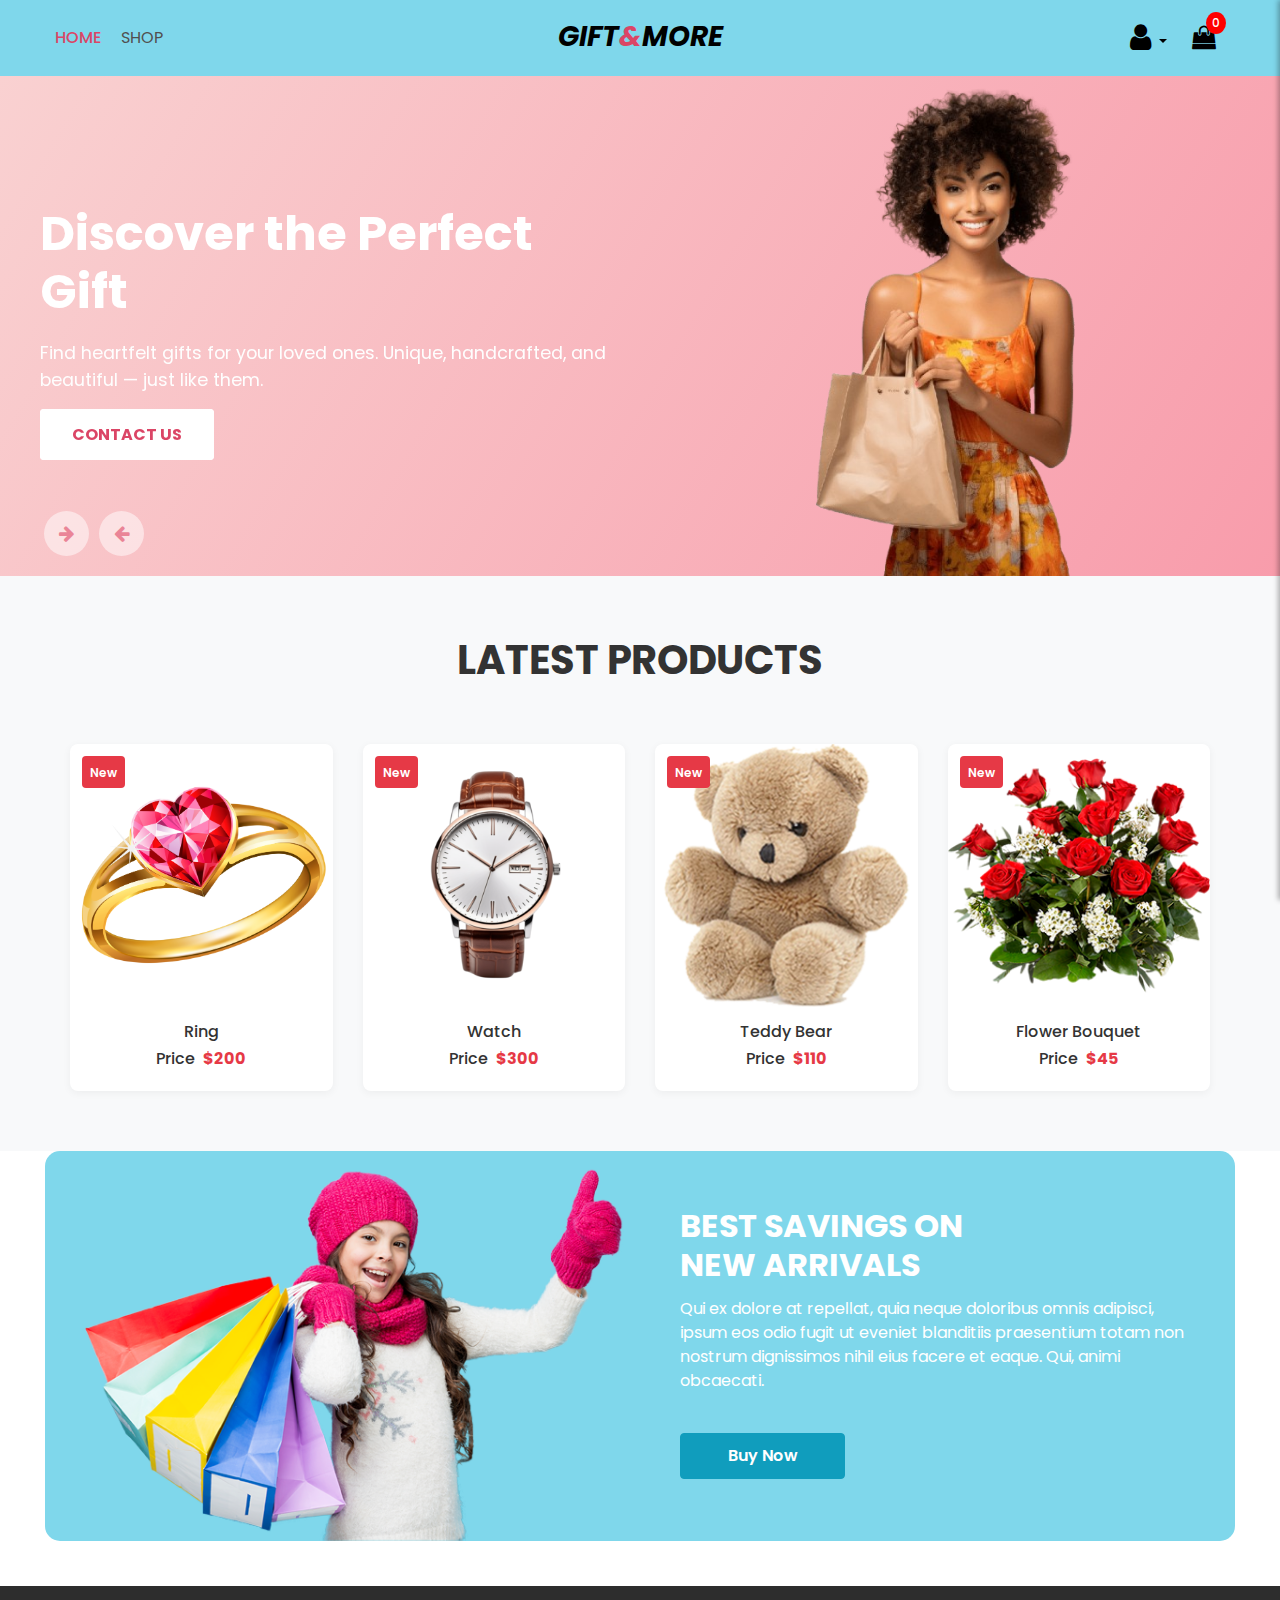
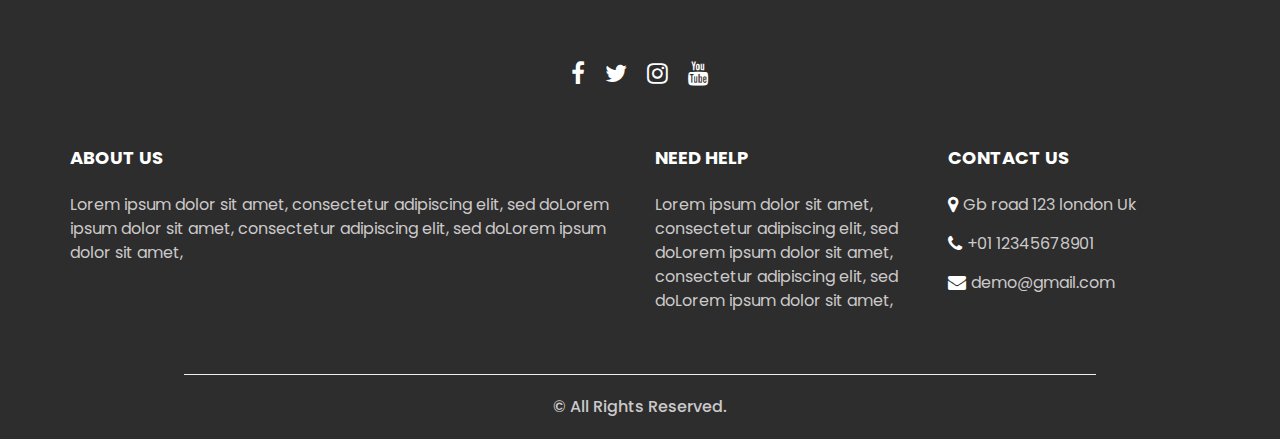
<file: index.html>
<!DOCTYPE html>
<html>

<head>
  <!-- Basic -->
  <meta charset="utf-8" />
  <meta http-equiv="X-UA-Compatible" content="IE=edge" />
  <!-- Mobile Metas -->
  <meta name="viewport" content="width=device-width, initial-scale=1, shrink-to-fit=no" />
  <!-- Site Metas -->
  <meta name="keywords" content="" />
  <meta name="description" content="" />
  <meta name="author" content="" />
  <link rel="shortcut icon" href="images/favicon.png" type="image/x-icon">

  <title>
    Gift&More
  </title>

  <!-- slider stylesheet -->
  <link rel="stylesheet" type="text/css" href="https://cdnjs.cloudflare.com/ajax/libs/OwlCarousel2/2.3.4/assets/owl.carousel.min.css" />

  <!-- bootstrap core css -->
  <link rel="stylesheet" type="text/css" href="css/bootstrap.css" />

  <!-- Custom styles for this template -->
  <link href="css/style.css" rel="stylesheet" />
  <!-- responsive style -->
  <link href="css/responsive.css" rel="stylesheet" />
</head>

<body>
  <div class="hero_area">
    <!-- header section strats -->
    <div id="header"></div>
    <!-- end header section -->
    <!-- slider section -->

    <section class="slider_section">
    <div class="slider_container">
      <div id="carouselExampleIndicators" class="carousel slide" data-ride="carousel">
        <div class="carousel-inner">
          <!-- Slide 1 -->
          <div class="carousel-item active">
            <div class="container-fluid">
              <div class="row align-items-center">
                <div class="col-md-6">
                  <div class="detail-box">
                    <h1>Discover the Perfect Gift</h1>
                    <p>
                      Find heartfelt gifts for your loved ones. Unique, handcrafted, and beautiful — just like them.
                    </p>
                    <a href="contact.html">Contact Us</a>
                  </div>
                </div>
                <div class="col-md-6">
                  <div class="img-box">
                    <img src="images/s2.png" alt="Gift Image 1" />
                  </div>
                </div>
              </div>
            </div>
          </div>

          <!-- Slide 2 -->
          <div class="carousel-item">
            <div class="container-fluid">
              <div class="row align-items-center">
                <div class="col-md-6">
                  <div class="detail-box">
                    <h1>Beautiful Moments Deserve Beautiful Gifts</h1>
                    <p>
                      Celebrate special moments with our exclusive collection. Curated to impress and cherish.
                    </p>
                    <a href="shop.html">Shop Now</a>
                  </div>
                </div>
                <div class="col-md-6">
                  <div class="img-box">
                    <img src="images/s1.png" alt="Gift Image 2" />
                  </div>
                </div>
              </div>
            </div>
          </div>

        </div>

        <!-- Controls -->
        <div class="carousel_btn-box">
          <a class="carousel-control-prev" href="#carouselExampleIndicators" role="button" data-slide="prev">
            <i class="fa fa-arrow-left" aria-hidden="true"></i>
            <span class="sr-only">Previous</span>
          </a>
          <a class="carousel-control-next" href="#carouselExampleIndicators" role="button" data-slide="next">
            <i class="fa fa-arrow-right" aria-hidden="true"></i>
            <span class="sr-only">Next</span>
          </a>
        </div>
      </div>
    </div>
  </section>


    <!-- end slider section -->
  </div>
  <!-- end hero area -->

  <!-- shop section -->

  <section class="shop_section layout_padding">
    <div class="container">
      <div class="heading_container heading_center">
        <h2>
          Latest Products
        </h2>
      </div>
      <div class="row">
        <div class="col-sm-6 col-md-4 col-lg-3">
          <div class="product-box" data-id="1" data-name="ring" data-price="200" data-image="images/p1.png" data-description="Elegant gold ring perfect for any occasion.">
            <a href="product-details.html">
              <div class="img-box">
                <img src="images/p1.png" alt="">
              </div>
              <div class="detail-box">
                <h6>
                  Ring
                </h6>
                <h6>
                  Price
                  <span>
                    $200
                  </span>
                </h6>
              </div>
              <div class="new">
                <span>
                  New
                </span>
              </div>
            </a>
          </div>
        </div>
        <div class="col-sm-6 col-md-4 col-lg-3">
          <div class="product-box" data-id="2" data-name="Cool watch" data-price="300" data-image="images/p2.png" data-description="Stylish and durable watch for everyday wear.">
            <a href="product-details.html">
              <div class="img-box">
                <img src="images/p2.png" alt="">
              </div>
              <div class="detail-box">
                <h6>
                  Watch
                </h6>
                <h6>
                  Price
                  <span>
                    $300
                  </span>
                </h6>
              </div>
              <div class="new">
                <span>
                  New
                </span>
              </div>
            </a>
          </div>
        </div>
        <div class="col-sm-6 col-md-4 col-lg-3">
          <div class="product-box" data-id="3" data-name="Teddy" data-price="110" data-image="images/p3.png" data-description="Soft and cuddly teddy bear to brighten your day.">
            <a href="product-details.html">
              <div class="img-box">
                <img src="images/p3.png" alt="">
              </div>
              <div class="detail-box">
                <h6>
                  Teddy Bear
                </h6>
                <h6>
                  Price
                  <span>
                    $110
                  </span>
                </h6>
              </div>
              <div class="new">
                <span>
                  New
                </span>
              </div>
            </a>
          </div>
        </div>
        <div class="col-sm-6 col-md-4 col-lg-3">
          <div class="product-box" data-id="4" data-name="rose" data-price="45" data-image="images/p4.png" data-description="Beautiful bouquet of fresh roses.">
            <a href="product-details.html">
              <div class="img-box">
                <img src="images/p4.png" alt="">
              </div>
              <div class="detail-box">
                <h6>
                  Flower Bouquet
                </h6>
                <h6>
                  Price
                  <span>
                    $45
                  </span>
                </h6>
              </div>
              <div class="new">
                <span>
                  New
                </span>
              </div>
            </a>
          </div>
        </div>
      </div>
      <!-- <div class="btn-box">
        <a href="">
          View All Products
        </a>
      </div> -->
    </div>
  </section>

  <!-- end shop section -->

  <!-- saving section -->

  <section class="saving_section ">
    <div class="box">
      <div class="container-fluid">
        <div class="row">
          <div class="col-lg-6">
            <div class="img-box">
              <img src="images/saving-img.png" alt="">
            </div>
          </div>
          <div class="col-lg-6">
            <div class="detail-box">
              <div class="heading_container">
                <h2>
                  Best Savings on <br>
                  new arrivals
                </h2>
              </div>
              <p>
                Qui ex dolore at repellat, quia neque doloribus omnis adipisci, ipsum eos odio fugit ut eveniet blanditiis praesentium totam non nostrum dignissimos nihil eius facere et eaque. Qui, animi obcaecati.
              </p>
              <div class="btn-box">
                <a href="shop.html" class="btn1">
                  Buy Now
                </a>
              </div>
            </div>
          </div>
        </div>
      </div>
    </div>
  </section>

 <!-- Cart drawer -->
 <div id="cartDrawer" class="cart-drawer">
  <button id="close-cart-btn">&times;</button>
  <h2>Your Cart</h2>
  <div id="cartItems"></div>
  <button id="checkout-btn">Checkout</button>
</div>


 <!-- footer section -->
 <div id="footer"></div>
 <!-- footer section -->




  <script src="js/jquery-3.4.1.min.js"></script>
  <script src="js/bootstrap.js"></script>
  <script src="https://cdnjs.cloudflare.com/ajax/libs/OwlCarousel2/2.3.4/owl.carousel.min.js"></script>
  <script src="js/custom.js"></script>

</body>

</html>
</file>
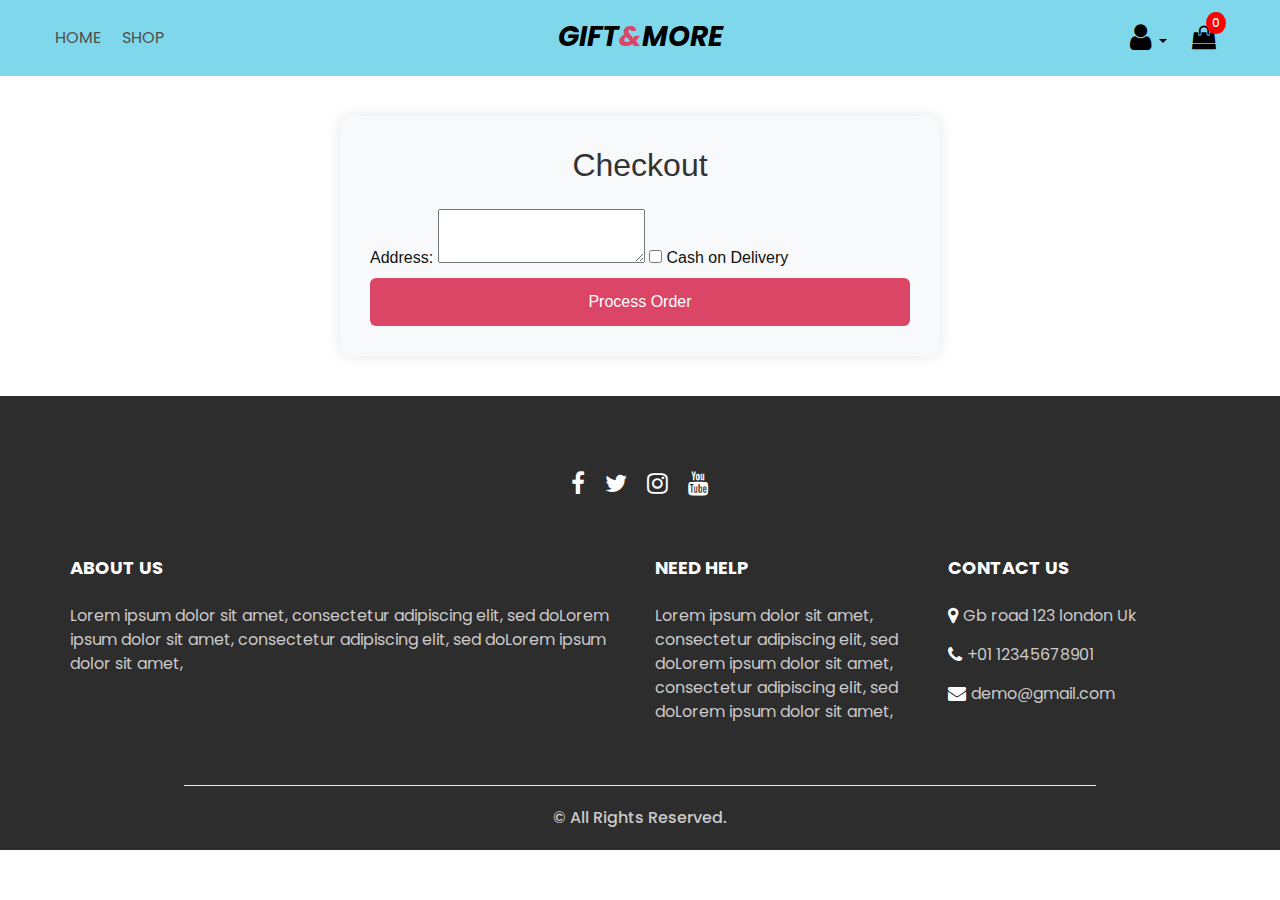
<file: check-out.html>
<!-- checkout.html -->


<!DOCTYPE html>
<html lang="en">

<head>
    <meta charset="UTF-8">
    <meta name="viewport" content="width=device-width, initial-scale=1.0">
    <title>Document</title>
    <link rel="stylesheet" type="text/css" href="https://cdnjs.cloudflare.com/ajax/libs/OwlCarousel2/2.3.4/assets/owl.carousel.min.css" />

  <!-- bootstrap core css -->
  <link rel="stylesheet" type="text/css" href="css/bootstrap.css" />

  <!-- Custom styles for this template -->
  <link href="css/style.css" rel="stylesheet" />
  <!-- responsive style -->
  <link href="css/responsive.css" rel="stylesheet" />
</head>

<body>
    <div id="header"></div>
    <div class="checkout-form">
        <h2>Checkout</h2>
        <form id="orderForm">
            <label for="address">Address:</label>
            <textarea id="address" required></textarea>

            <label>
                <input type="checkbox" id="cod" required>
                Cash on Delivery
            </label>

            <button type="submit" id="processBtn">Process Order</button>

        </form>
        <div id="thankYouMessage" style="display: none; margin-top: 20px;">
            <h3>Thank you for your order!</h3>
        </div>
    </div>

     <div id="footer"></div>
    <script src="js/jquery-3.4.1.min.js"></script>
    <script src="js/bootstrap.js"></script>
    <script src="https://cdnjs.cloudflare.com/ajax/libs/OwlCarousel2/2.3.4/owl.carousel.min.js">
    </script>
    <script src="js/custom.js"></script>

</body>

</html>
</file>
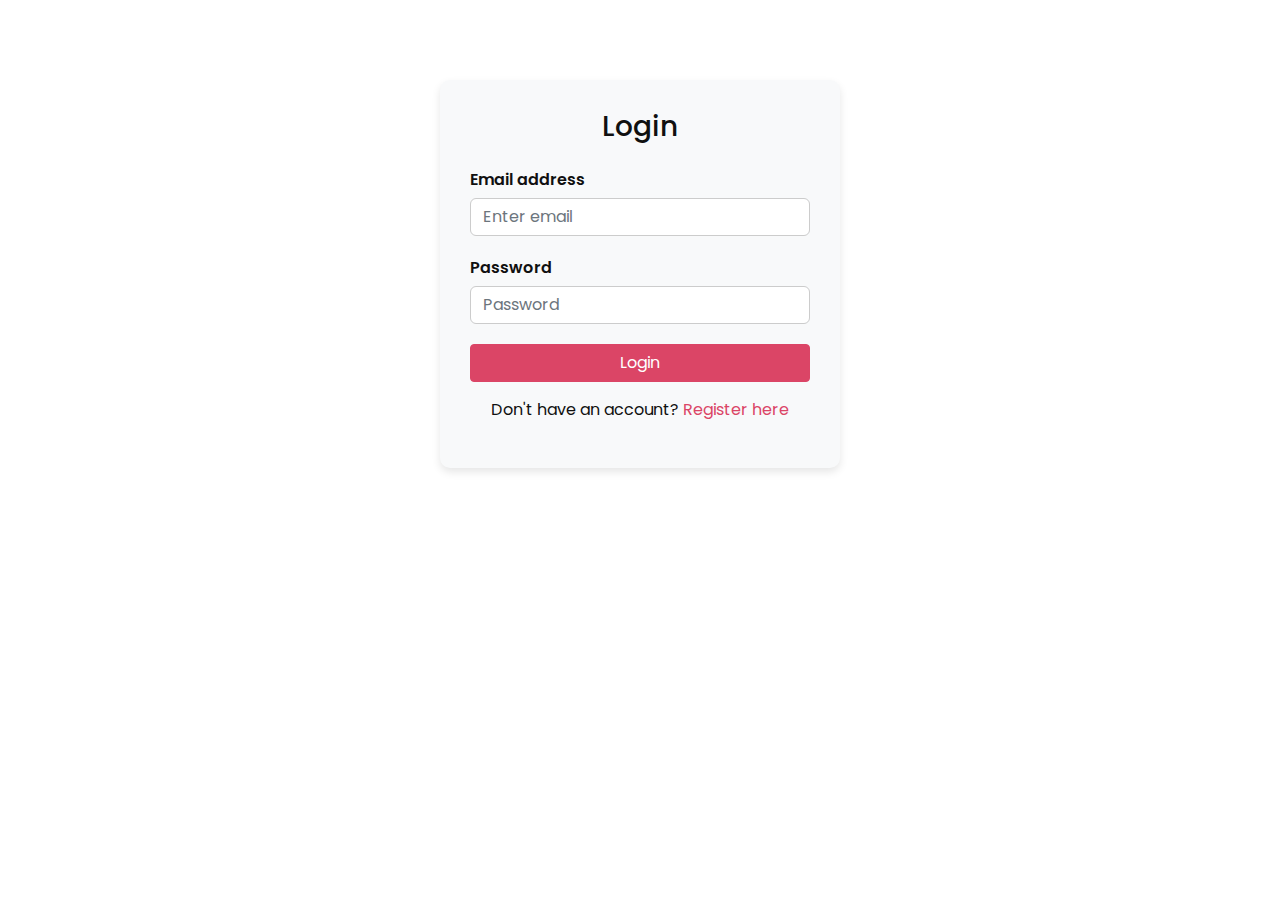
<file: login.html>
<!DOCTYPE html>
<html lang="en">
<head>
  <meta charset="UTF-8" />
  <meta name="viewport" content="width=device-width, initial-scale=1.0"/>
  <title>Login</title>
  <link rel="stylesheet" href="https://maxcdn.bootstrapcdn.com/bootstrap/4.5.2/css/bootstrap.min.css" />
    <!-- bootstrap core css -->
  <link rel="stylesheet" type="text/css" href="css/bootstrap.css" />

  <!-- Custom styles for this template -->
  <link href="css/style.css" rel="stylesheet" />
  <!-- responsive style -->
  <link href="css/responsive.css" rel="stylesheet" />
</head>
<body>
  <div class="container lr-form-container bg-light">
    <h3 class="text-center mb-4">Login</h3>
    <form id="loginForm">
      <div class="form-group">
        <label>Email address</label>
        <input type="email" class="form-control" placeholder="Enter email" required />
      </div>
      <div class="form-group">
        <label>Password</label>
        <input type="password" class="form-control" placeholder="Password" required />
      </div>
      <button type="submit" class="btn btn-primary btn-block">Login</button>
    </form>
    <p class="text-center mt-3">
      Don't have an account? <a href="register.html">Register here</a>
    </p>
  </div>
</body>
</html>
</file>
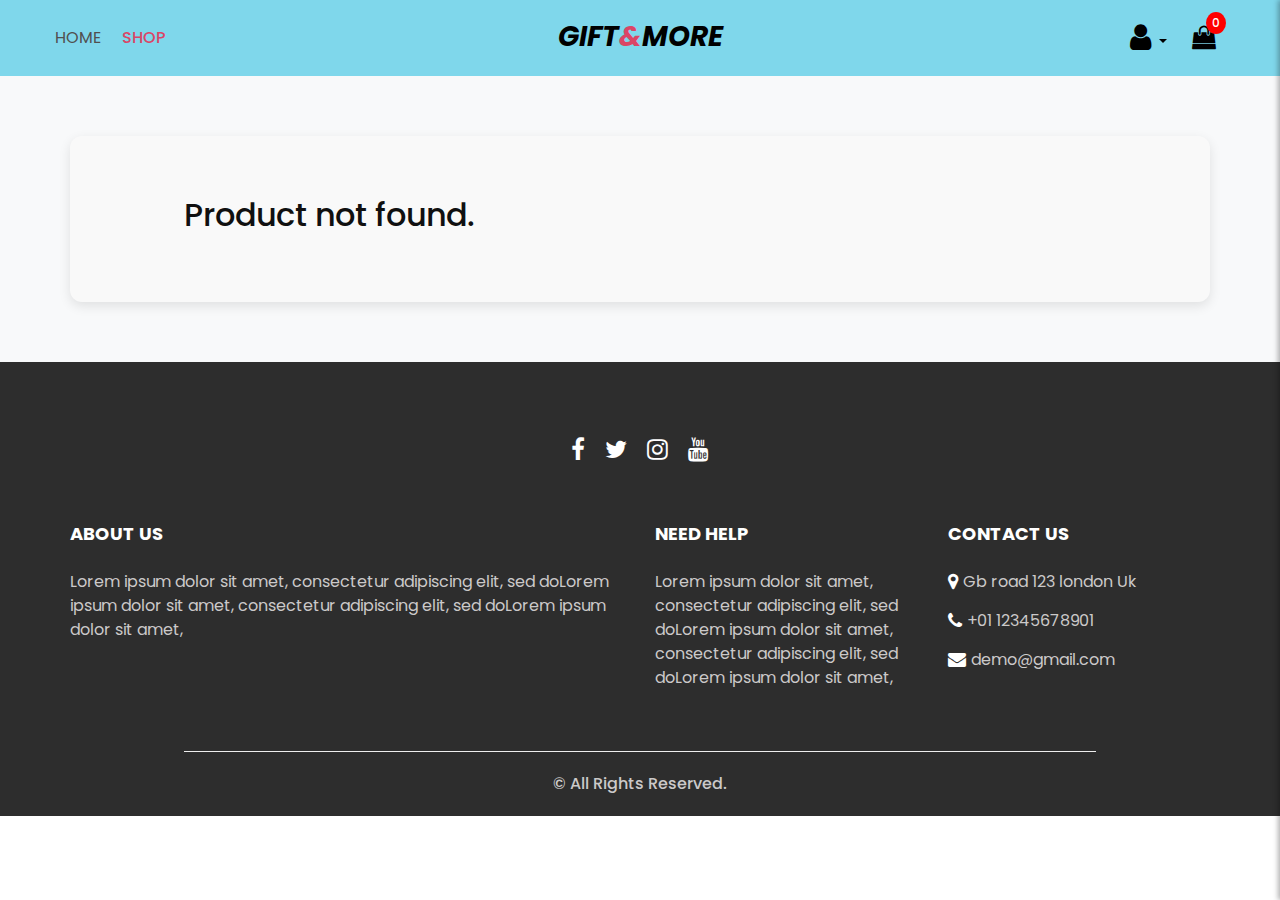
<file: product-details.html>
<!DOCTYPE html>
<html>

<head>
  <!-- Basic -->
  <meta charset="utf-8" />
  <meta http-equiv="X-UA-Compatible" content="IE=edge" />
  <!-- Mobile Metas -->
  <meta name="viewport" content="width=device-width, initial-scale=1, shrink-to-fit=no" />
  <!-- Site Metas -->
  <meta name="keywords" content="" />
  <meta name="description" content="" />
  <meta name="author" content="" />
  <link rel="shortcut icon" href="images/favicon.png" type="image/x-icon">

  <title>
    Gift&More
  </title>

  <!-- slider stylesheet -->
  <link rel="stylesheet" type="text/css" href="https://cdnjs.cloudflare.com/ajax/libs/OwlCarousel2/2.3.4/assets/owl.carousel.min.css" />

  <!-- bootstrap core css -->
  <link rel="stylesheet" type="text/css" href="css/bootstrap.css" />

  <!-- Custom styles for this template -->
  <link href="css/style.css" rel="stylesheet" />
  <!-- responsive style -->
  <link href="css/responsive.css" rel="stylesheet" />
</head>

<body>
  <div class="hero_area">
    <!-- header section strats -->
    <div id="header"></div>
    <!-- end header section -->

  </div>
  <!-- end hero area -->

  <!-- shop section -->

  <section class="shop_section layout_padding">
    <div class="container">
      <div class="product-page product-details">
        <div class="gallery">
          <img id="product-image" src="images/agency-img.jpg" alt="Product Image" class="main-image" >
          <!-- <div class="thumbnails">
            <img src="images/p1.png" onclick="changeImage(this)">
            <img src="images/p2.png" onclick="changeImage(this)">
            <img src="images/p3.png" onclick="changeImage(this)">
            <img src="images/p4.png" onclick="changeImage(this)">
          </div> -->
        </div>
      
        <div class="details">
          <h1 id="product-name">Stylish Sneakers</h1>
          <p id="product-price">$79.99</p>
          <p class="description">
            These stylish sneakers are perfect for everyday wear. Comfortable, durable, and trendy - available in multiple colors!
          </p>
          <button class="add-to-cart" id="add-to-cart">Add to Cart</button>
        </div>
      </div>
    </div>
  </section>

  <!-- end shop section -->

  <!-- Cart drawer -->
  <div id="cartDrawer" class="cart-drawer">
    <button id="close-cart-btn">&times;</button>
    <h2>Your Cart</h2>
    <div id="cartItems"></div>
    <button id="checkout-btn">Checkout</button>
  </div>

  <!-- info section -->

  <div id="footer"></div>

  <!-- end info section -->


  <script src="js/jquery-3.4.1.min.js"></script>
  <script src="js/bootstrap.js"></script>
  <script src="https://cdnjs.cloudflare.com/ajax/libs/OwlCarousel2/2.3.4/owl.carousel.min.js">
  </script>
  <script src="js/custom.js"></script>

</body>

</html>
</file>
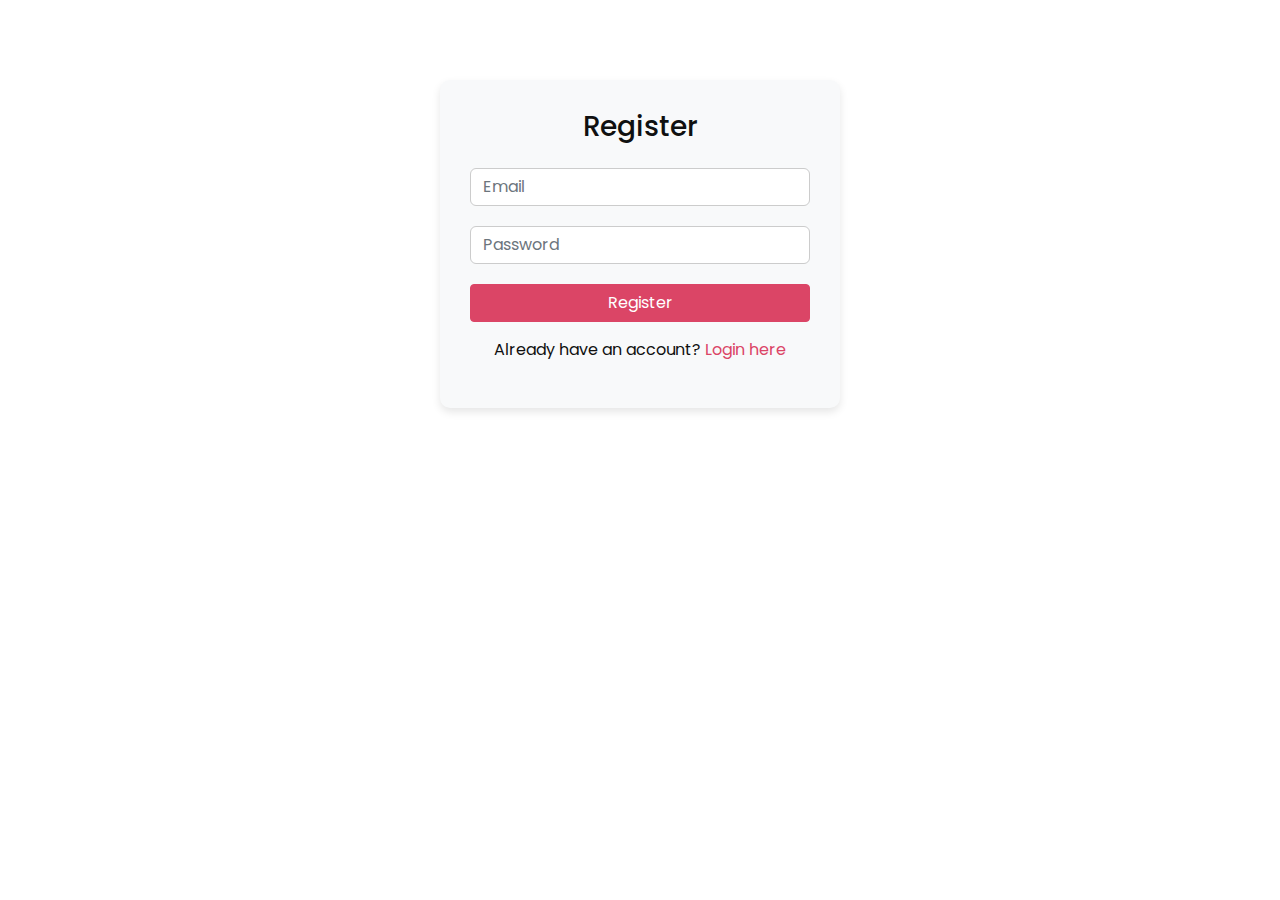
<file: register.html>
<!DOCTYPE html>
<html lang="en">
<head>
  <meta charset="UTF-8" />
  <meta name="viewport" content="width=device-width, initial-scale=1.0"/>
  <title>Register</title>
  <link rel="stylesheet" href="https://maxcdn.bootstrapcdn.com/bootstrap/4.5.2/css/bootstrap.min.css" />
    <!-- bootstrap core css -->
  <link rel="stylesheet" type="text/css" href="css/bootstrap.css" />

  <!-- Custom styles for this template -->
  <link href="css/style.css" rel="stylesheet" />
  <!-- responsive style -->
  <link href="css/responsive.css" rel="stylesheet" />
</head>
<body>
  <div class="container lr-form-container bg-light">
    <h3 class="text-center mb-4">Register</h3>
    <form id="registerForm">
      <div class="form-group"><input type="email" id="registerEmail" class="form-control" placeholder="Email" required /></div>
      <div class="form-group"><input type="password" id="registerPassword" class="form-control" placeholder="Password" required /></div>
      <button type="submit" class="btn">Register</button>
    </form>
    <p class="text-center mt-3">
      Already have an account? <a href="login.html">Login here</a>
    </p>
  </div>
  <script src="js/jquery-3.4.1.min.js"></script>
  <script src="js/bootstrap.js"></script>
  <script src="https://cdnjs.cloudflare.com/ajax/libs/OwlCarousel2/2.3.4/owl.carousel.min.js"></script>
  <script src="js/custom.js"></script>
</body>
</html>
</file>
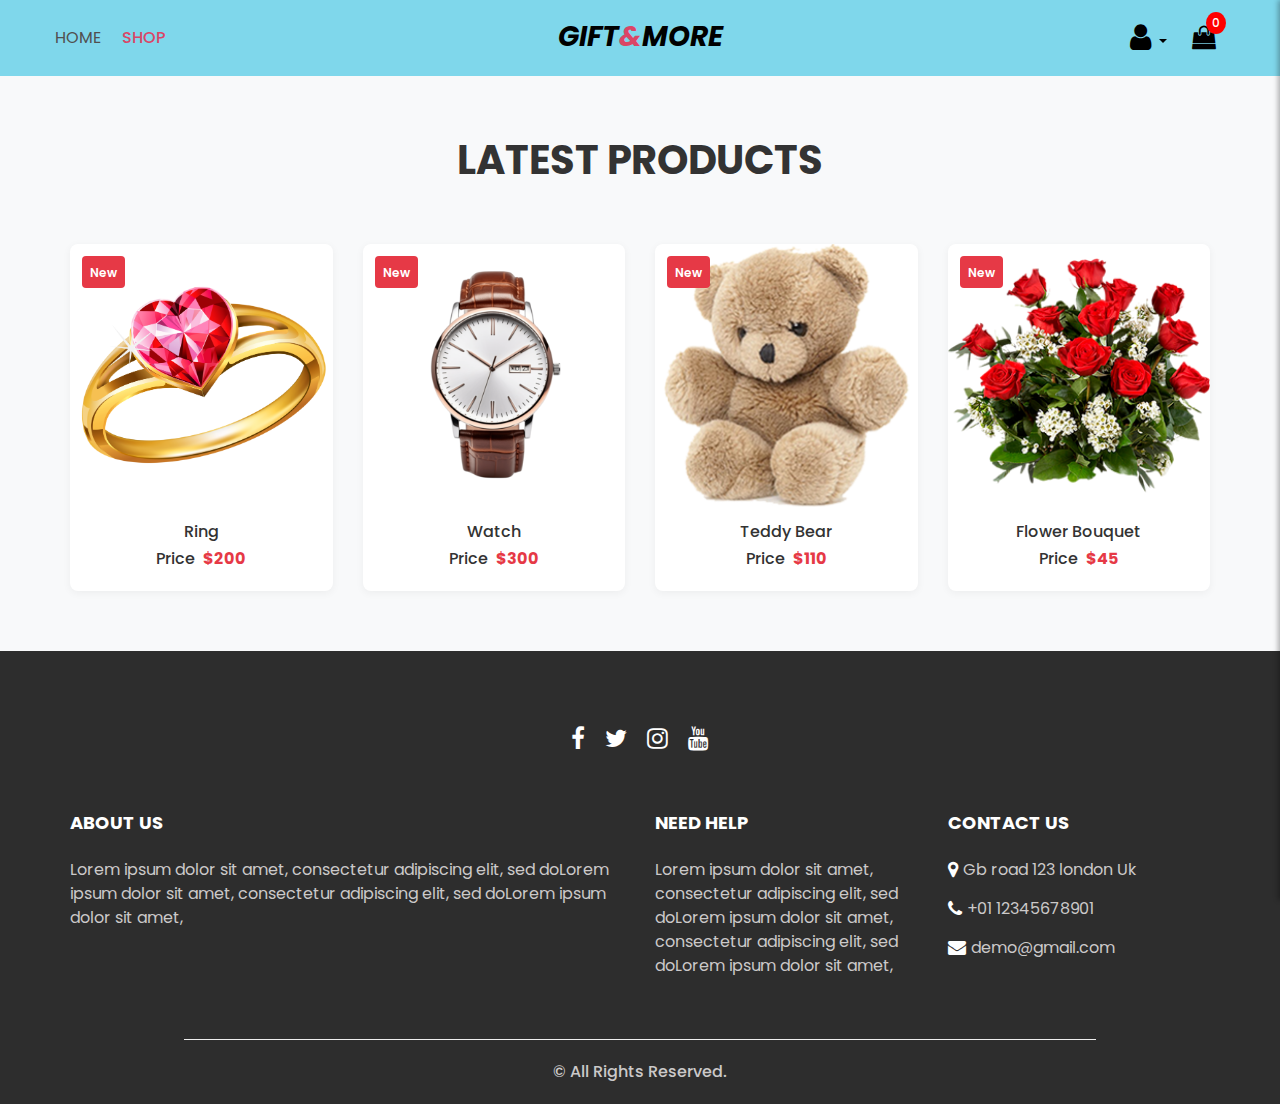
<file: shop.html>
<!DOCTYPE html>
<html>

<head>
  <!-- Basic -->
  <meta charset="utf-8" />
  <meta http-equiv="X-UA-Compatible" content="IE=edge" />
  <!-- Mobile Metas -->
  <meta name="viewport" content="width=device-width, initial-scale=1, shrink-to-fit=no" />
  <!-- Site Metas -->
  <meta name="keywords" content="" />
  <meta name="description" content="" />
  <meta name="author" content="" />
  <link rel="shortcut icon" href="images/favicon.png" type="image/x-icon">

  <title>
    Giftos
  </title>

  <!-- slider stylesheet -->
  <link rel="stylesheet" type="text/css" href="https://cdnjs.cloudflare.com/ajax/libs/OwlCarousel2/2.3.4/assets/owl.carousel.min.css" />

  <!-- bootstrap core css -->
  <link rel="stylesheet" type="text/css" href="css/bootstrap.css" />

  <!-- Custom styles for this template -->
  <link href="css/style.css" rel="stylesheet" />
  <!-- responsive style -->
  <link href="css/responsive.css" rel="stylesheet" />
</head>

<body>
  <div class="hero_area">
    <!-- header section strats -->
    <div id="header"></div>
    <!-- end header section -->

  </div>
  <!-- end hero area -->

  <!-- shop section -->

  <section class="shop_section layout_padding">
    <div class="container">
      <div class="heading_container heading_center">
        <h2>
          Latest Products
        </h2>
      </div>
      <div class="row">
        <div class="col-sm-6 col-md-4 col-lg-3">
          <div class="product-box" data-id="1" data-name="ring" data-price="200" data-image="images/p1.png">
            <a href="product-details.html">
              <div class="img-box">
                <img src="images/p1.png" alt="">
              </div>
              <div class="detail-box">
                <h6>
                  Ring
                </h6>
                <h6>
                  Price
                  <span>
                    $200
                  </span>
                </h6>
              </div>
              <div class="new">
                <span>
                  New
                </span>
              </div>
            </a>
          </div>
        </div>
        <div class="col-sm-6 col-md-4 col-lg-3">
          <div class="product-box" data-id="2" data-name="Cool watch" data-price="300" data-image="images/p2.png">
            <a href="product-details.html">
              <div class="img-box">
                <img src="images/p2.png" alt="">
              </div>
              <div class="detail-box">
                <h6>
                  Watch
                </h6>
                <h6>
                  Price
                  <span>
                    $300
                  </span>
                </h6>
              </div>
              <div class="new">
                <span>
                  New
                </span>
              </div>
            </a>
          </div>
        </div>
        <div class="col-sm-6 col-md-4 col-lg-3">
          <div class="product-box" data-id="3" data-name="Teddy" data-price="110" data-image="images/p3.png">
            <a href="product-details.html">
              <div class="img-box">
                <img src="images/p3.png" alt="">
              </div>
              <div class="detail-box">
                <h6>
                  Teddy Bear
                </h6>
                <h6>
                  Price
                  <span>
                    $110
                  </span>
                </h6>
              </div>
              <div class="new">
                <span>
                  New
                </span>
              </div>
            </a>
          </div>
        </div>
        <div class="col-sm-6 col-md-4 col-lg-3">
          <div class="product-box" data-id="4" data-name="rose" data-price="45" data-image="images/p4.png">
            <a href="product-details.html">
              <div class="img-box">
                <img src="images/p4.png" alt="">
              </div>
              <div class="detail-box">
                <h6>
                  Flower Bouquet
                </h6>
                <h6>
                  Price
                  <span>
                    $45
                  </span>
                </h6>
              </div>
              <div class="new">
                <span>
                  New
                </span>
              </div>
            </a>
          </div>
        </div>
      </div>
      <!-- <div class="btn-box">
        <a href="">
          View All Products
        </a>
      </div> -->
    </div>
  </section>

  <!-- end shop section -->

<!-- Cart drawer -->
<div id="cartDrawer" class="cart-drawer">
  <button id="close-cart-btn">&times;</button>
  <h2>Your Cart</h2>
  <div id="cartItems"></div>
  <button id="checkout-btn">Checkout</button>
</div>
  
  <!-- info section -->

  <div id="footer"></div>
    <!-- footer section -->

  <!-- end info section -->


  <script src="js/jquery-3.4.1.min.js"></script>
  <script src="js/bootstrap.js"></script>
  <script src="https://cdnjs.cloudflare.com/ajax/libs/OwlCarousel2/2.3.4/owl.carousel.min.js">
  </script>
  <script src="js/custom.js"></script>

</body>

</html>
</file>
<file: css/responsive.css>
@media (max-width: 1120px) {
    .saving_section .detail-box {
        padding: 0;
    }
}

@media (max-width: 992px) {
    .user_option {
        justify-content: center;
        margin-left: 0;
        margin-top: 10px;

    }

    .custom_nav-container {
        flex-direction: row;
    }

    .custom_nav-container .navbar-nav {
        align-items: center;
    }

    #navbarSupportedContent .navbar-nav .nav-link {
        margin: 5px 0;
    }

    .slider_section .detail-box {
        padding-left: 0;
    }

    .slider_section .detail-box h1 {
        font-size: 2rem;
    }

    .slider_section .img-box {
        padding: 0;
    }

    .saving_section .row {
        flex-direction: column-reverse;
    }

    .saving_section .detail-box {

        margin-bottom: 30px;
    }

    .client_section .box {
        margin: 15px 25px;
    }

    .client_section .carousel_btn-box {
        display: flex;
        justify-content: center;
        margin-top: 45px;
    }

    .client_section .carousel-control-prev,
    .client_section .carousel-control-next {
        position: unset;
        margin: 0 2.5px;
        width: 45px;
        height: 45px;
    }
}

@media (max-width: 768px) {
    /* .hero_area {
        padding: 0 25px;
    } */

    /* .slider_section .img-box {
        margin-bottom: 45px;
    } */

    .saving_section,
    .gift_section {
        padding-left: 25px;
        padding-right: 25px;
    }

    .gift_section .box {
        padding: 45px 0;
    }

    .gift_section .img-box {
        padding: 0 15px;
        margin-bottom: 45px;
    }

    .info_section .row>div {
        text-align: center;
        display: flex;
        flex-direction: column;
        align-items: center;

    }
    .account-drop{
        display:none;
    }
    .product-box{
        margin-bottom:40px;
    }
    .product-page {
    flex-direction: column;
    }
    .header_section{
    padding:0 20px;
    }
    .lr-form-container{
        margin: 50% auto;
    }
    .slider_section .slider_container {
        height: 700px;
        padding: 25px 25px 0 25px;
    }
    .slider_section .img-box {
        height:400px;
   }
   .slider_section .carousel_btn-box {
        bottom: 12%;
        left: 14%;
   }
}
/*  Responsive tweaks */

@media (max-width: 576px) {
    .shop_section { padding: 40px 20px; }
  .shop_section .heading_container h2 { font-size: 2rem; }
    .contact_section {
        padding-left: 25px;
        padding-right: 25px;
    }
}

@media (max-width: 480px) {

    .saving_section .detail-box,
    .gift_section .detail-box {
        padding: 0 5px;
    }
}

@media (max-width: 420px) {}

@media (max-width: 376px) {}

@media (min-width: 1200px) {
    .container {
        max-width: 1170px;
    }
}

@media(min-width:1024px){
    .navbar {
        position: relative;
    }
   .navbar-brand {
    position: absolute;
    top: -52%;
    }
}
</file>
<file: css/style.css>
@import url("https://fonts.googleapis.com/css2?family=Poppins:wght@300;400;500;600;700&display=swap");
@import url("font-awesome.min.css");
body {
  font-family: "poppins", sans-serif;
  color: #101010;
  background-color: #ffffff;
}

.layout_padding {
  padding-top: 90px;
  padding-bottom: 90px;
}

.layout_padding2 {
  padding-top: 45px;
  padding-bottom: 45px;
}

.layout_padding2-top {
  padding-top: 45px;
}

.layout_padding2-bottom {
  padding-bottom: 45px;
}

.layout_padding-top {
  padding-top: 90px;
}

.layout_padding-bottom {
  padding-bottom: 90px;
}

.heading_container {
  display: -webkit-box;
  display: -ms-flexbox;
  display: flex;
  -webkit-box-orient: vertical;
  -webkit-box-direction: normal;
      -ms-flex-direction: column;
          flex-direction: column;
}

.heading_container h2 {
  text-transform: uppercase;
  font-weight: bold;
}

.heading_container h2 span {
  color: #f89cab;
}

.heading_container.heading_center {
  -webkit-box-align: center;
      -ms-flex-align: center;
          align-items: center;
  text-align: center;
}
.header_section{
  background-color: #7fd7eb;
  padding:20px 0;
}
/*header section*/
/* .hero_area {
  padding: 0 45px;
} */

.hero_area.sub_pages {
  height: auto;
}

#navbarSupportedContent {
  width: 100%;
    background-color: #7fd7eb;
    -webkit-box-pack: center;
    -ms-flex-pack: center;
    justify-content: flex-start;
    padding: 0 0;
    /* border-radius: 15px 15px 0 0; */
    justify-content: space-around;
}

#navbarSupportedContent.innerpage_navbar {
  background-color: white;
  border-radius: 10px;
  -webkit-box-shadow: 0 0 3px 0 rgba(0, 0, 0, 0.25);
          box-shadow: 0 0 3px 0 rgba(0, 0, 0, 0.25);
}

#navbarSupportedContent.innerpage_navbar .nav-item.active .nav-link {
  background-color: #f4f5f6;
}

#navbarSupportedContent .navbar-nav .nav-link {
  padding: 0 20px 0 0;
  color: #514f4f;
  text-align: center;
  text-transform: uppercase;
  border-radius: 5px;
}

#navbarSupportedContent .nav-item.active .nav-link ,#navbarSupportedContent .nav-item .nav-link:hover{
  color: #db4566;
    font-weight: 500;
}
.dropdown-menu{
  overflow:hidden;
}
.account  .dropdown-menu {
    left: -73%;
}
.navbar-brand span span{
    color: #db4566;
}
a,
a:hover,
a:focus {
  text-decoration: none;
}

a:hover,
a:focus {
  color: initial;
}

.btn,
.btn:focus {
  outline: none !important;
  -webkit-box-shadow: none;
          box-shadow: none;
}

.navbar-brand {
  margin: 15px 0;
  padding: 0;
}

.navbar-brand span {
  font-size: 28px;
  font-weight: bold;
  color: #000000;
  text-transform: uppercase;
  margin: 0;
  padding: 0;
  font-style: italic;
}

.custom_nav-container .nav_search-btn {
  padding: 0;
  border: none;
}

.custom_nav-container {
  z-index: 99999;
  padding: 0;
  -webkit-box-orient: vertical;
  -webkit-box-direction: normal;
      -ms-flex-direction: column;
          flex-direction: column;
  -webkit-box-align: center;
      -ms-flex-align: center;
          align-items: center;
}

.custom_nav-container .navbar-toggler {
  outline: none;
}

.custom_nav-container .navbar-toggler {
  outline: none;
}

.custom_nav-container .navbar-toggler {
  padding: 0;
  width: 37px;
  height: 42px;
  -webkit-transition: all .3s;
  transition: all .3s;
}

.custom_nav-container .navbar-toggler span {
  display: block;
  width: 35px;
  height: 4px;
  background-color: #000000;
  margin: 7px 0;
  -webkit-transition: all 0.3s;
  transition: all 0.3s;
  position: relative;
  border-radius: 5px;
  -webkit-transition: all .3s;
  transition: all .3s;
}

.custom_nav-container .navbar-toggler span::before, .custom_nav-container .navbar-toggler span::after {
  content: "";
  position: absolute;
  left: 0;
  height: 100%;
  width: 100%;
  background-color: #000000;
  top: -10px;
  border-radius: 5px;
  -webkit-transition: all .3s;
  transition: all .3s;
}

.custom_nav-container .navbar-toggler span::after {
  top: 10px;
}

.custom_nav-container .navbar-toggler[aria-expanded="true"] {
  -webkit-transform: rotate(360deg);
          transform: rotate(360deg);
}

.custom_nav-container .navbar-toggler[aria-expanded="true"] span {
  -webkit-transform: rotate(45deg);
          transform: rotate(45deg);
}

.custom_nav-container .navbar-toggler[aria-expanded="true"] span::before, .custom_nav-container .navbar-toggler[aria-expanded="true"] span::after {
  -webkit-transform: rotate(90deg);
          transform: rotate(90deg);
  top: 0;
}

.user_option {
  display: -webkit-box;
  display: -ms-flexbox;
  display: flex;
  -webkit-box-align: center;
      -ms-flex-align: center;
          align-items: center;
  margin-left: 25px;
}

.user_option a {
  margin-right: 9px;
  color: #000000;
}

.user_option a span {
  margin-left: 5px;
}
.account i{
    font-size: 30px;
}

/*end header section*/
.slider_section .slider_container {
  background: linear-gradient(120deg, #f9d1d1, #f89cab);
  padding: 0 25px;
  color: #fff;
  position: relative;
  height: 500px; /* Fixed height */
  display: flex;
  align-items: center;
  overflow: hidden;
}

.slider_section .carousel-inner,
.slider_section .carousel-item,
.slider_section .container-fluid,
.slider_section .row {
  height: 100%; /* Ensure all containers fill the fixed height */
}

/* .slider_section .detail-box {
  padding: 20px 30px;
} */

.slider_section .detail-box h1 {
  font-weight: 700;
  font-size: 3rem;
  margin-bottom: 20px;
  color: #fff;
}

.slider_section .detail-box p {
  font-size: 1.1rem;
  margin-bottom: 30px;
  color: #fefefe;
}

.slider_section .detail-box a {
  padding: 12px 30px;
  background-color: #ffffff;
  color: #db4566;
  border-radius: 4px;
  font-weight: bold;
  transition: 0.3s ease-in-out;
  text-transform: uppercase;
  text-decoration: none;
  border: 2px solid #fff;
}

.slider_section .detail-box a:hover {
  background-color: transparent;
  color: #fff;
  border-color: #fff;
}

.slider_section .img-box {
  display: flex;
  justify-content: center;
  align-items: center;
  height: 500px;
  /* padding: 30px; */
}

.slider_section .img-box img {
  width: 100%;
  max-width: 400px;
  max-height: 100%;
  object-fit: contain;
  border-radius: 15px;
  /* box-shadow: 0 10px 25px rgba(0, 0, 0, 0.2); */
}

.slider_section .carousel_btn-box {
  display: flex;
  gap: 10px;
  position: absolute;
  bottom: 13%;
  left: 6%;
  transform: translateX(-50%);
  z-index: 10;
}

.slider_section .carousel_btn-box .carousel-control-prev,
.slider_section .carousel_btn-box .carousel-control-next {
  background-color: #ffffff;
  color: #db4566;
  width: 45px;
  height: 45px;
  border-radius: 50%;
  display: flex;
  justify-content: center;
  align-items: center;
  font-size: 18px;
  text-decoration: none;
  transition: all 0.3s ease;
  margin-right: 10px;
}

.slider_section .carousel_btn-box .carousel-control-prev:hover,
.slider_section .carousel_btn-box .carousel-control-next:hover {
  background-color: #db4566;
  color: #fff;
}

.shop_section .heading_container {
  margin-bottom: 20px;
}

.shop_section .box {
  background-color: #eeeeee;
  position: relative;
  padding: 10px;
  margin-top: 25px;
}

.shop_section .box a {
  color: #000000;
}

.shop_section .box .img-box {
  display: -webkit-box;
  display: -ms-flexbox;
  display: flex;
  -webkit-box-pack: center;
      -ms-flex-pack: center;
          justify-content: center;
  -webkit-box-align: center;
      -ms-flex-align: center;
          align-items: center;
  padding: 15px 30px;
  height: 245px;
}

.shop_section .box .img-box img {
  max-width: 100%;
  max-height: 145px;
}

.shop_section .box .detail-box {
  display: -webkit-box;
  display: -ms-flexbox;
  display: flex;
  -webkit-box-pack: justify;
      -ms-flex-pack: justify;
          justify-content: space-between;
}

.shop_section .box .detail-box h6 span {
  color: #db4f66;
}

.shop_section .box .new {
  width: 50px;
  height: 50px;
  position: absolute;
  top: 10px;
  left: 10px;
  background-color: #ffffff;
  display: -webkit-box;
  display: -ms-flexbox;
  display: flex;
  -webkit-box-pack: center;
      -ms-flex-pack: center;
          justify-content: center;
  -webkit-box-align: center;
      -ms-flex-align: center;
          align-items: center;
  border-radius: 100%;
  font-size: 15px;
}

.shop_section .btn-box {
  display: -webkit-box;
  display: -ms-flexbox;
  display: flex;
  -webkit-box-pack: center;
      -ms-flex-pack: center;
          justify-content: center;
  margin-top: 45px;
}

.shop_section .btn-box a {
  display: inline-block;
  padding: 10px 40px;
  background-color: #f16179;
  color: #ffffff;
  border: 1px solid #f16179;
  border-radius: 5px;
  -webkit-transition: all .3s;
  transition: all .3s;
}

.shop_section .btn-box a:hover {
  background-color: transparent;
  color: #f16179;
}

.saving_section {
  padding-left: 45px;
  padding-right: 45px;
  margin-bottom:45px;
}

.saving_section .box {
  /* padding-top: 45px; */
  background-color: #7fd7eb;
  color: #ffffff;
  border-radius: 15px;
}

.saving_section .row {
  -webkit-box-align: center;
      -ms-flex-align: center;
          align-items: center;
}

.saving_section .img-box {
  padding: 15px 0 0 25px;
}

.saving_section .img-box img {
  width: 100%;
}

.saving_section .detail-box {
  padding: 0 25px;
}

.saving_section .detail-box p {
  margin-top: 5px;
}

.saving_section .detail-box .btn-box {
  display: -webkit-box;
  display: -ms-flexbox;
  display: flex;
  -ms-flex-wrap: wrap;
      flex-wrap: wrap;
  margin: 35px -5px 0;
}

.saving_section .detail-box .btn-box a {
  width: 165px;
  text-align: center;
  margin: 5px;
}

.saving_section .detail-box .btn-box .btn1 {
  display: inline-block;
  padding: 10px 0;
  background-color: #109dbd;
  color: #ffffff;
  border: 1px solid #109dbd;
  border-radius: 0;
  -webkit-transition: all .3s;
  transition: all .3s;
  border-radius: 4px;
}

.saving_section .detail-box .btn-box .btn1:hover {
  background-color: transparent;
  color: #109dbd;
}

.saving_section .detail-box .btn-box .btn2 {
  display: inline-block;
  padding: 10px 0;
  background-color: #ffffff;
  color: #000000;
  border: 1px solid #ffffff;
  border-radius: 0;
  -webkit-transition: all .3s;
  transition: all .3s;
}

.saving_section .detail-box .btn-box .btn2:hover {
  background-color: transparent;
  color: #ffffff;
}

.why_section .box {
  text-align: center;
  margin-top: 45px;
  background-color: #f9f8f7;
  padding: 25px;
  border-radius: 5px;
}

.why_section .box .img-box {
  margin-bottom: 15px;
}

.why_section .box .img-box svg {
  width: 55px;
  height: auto;
  fill: #320b57;
}

.gift_section {
  padding-left: 45px;
  padding-right: 45px;
}

.gift_section .box {
  background-color: #6929a5;
  border-radius: 15px;
  color: #ffffff;
}

.gift_section .row {
  -webkit-box-align: center;
      -ms-flex-align: center;
          align-items: center;
}

.gift_section .img-box {
  padding: 60px 0 60px 25px;
}

.gift_section .img-box img {
  width: 100%;
}

.gift_section .detail-box {
  padding: 0 25px;
}

.gift_section .detail-box p {
  margin-top: 5px;
}

.gift_section .detail-box .btn-box {
  display: -webkit-box;
  display: -ms-flexbox;
  display: flex;
  -ms-flex-wrap: wrap;
      flex-wrap: wrap;
  margin: 35px -5px 0;
}

.gift_section .detail-box .btn-box a {
  width: 165px;
  text-align: center;
  margin: 5px;
}

.gift_section .detail-box .btn-box .btn1 {
  display: inline-block;
  padding: 10px 0;
  background-color: #ffffff;
  color: #000000;
  border: 1px solid #ffffff;
  border-radius: 0;
  -webkit-transition: all .3s;
  transition: all .3s;
}

.gift_section .detail-box .btn-box .btn1:hover {
  background-color: transparent;
  color: #ffffff;
}

.gift_section .detail-box .btn-box .btn2 {
  display: inline-block;
  padding: 10px 0;
  background-color: #9242dd;
  color: #ffffff;
  border: 1px solid #9242dd;
  border-radius: 0;
  -webkit-transition: all .3s;
  transition: all .3s;
}

.gift_section .detail-box .btn-box .btn2:hover {
  background-color: transparent;
  color: #9242dd;
}

.contact_section {
  position: relative;
}

.contact_section .container-bg {
  -webkit-box-shadow: 0 0 25px 0 rgba(0, 0, 0, 0.1);
          box-shadow: 0 0 25px 0 rgba(0, 0, 0, 0.1);
}

.contact_section .heading_container {
  margin-bottom: 30px;
}

.contact_section .row {
  -webkit-box-align: stretch;
      -ms-flex-align: stretch;
          align-items: stretch;
}

.contact_section form {
  padding-right: 35px;
  padding: 45px 20px;
}

.contact_section input {
  width: 100%;
  border: 1px solid #919191;
  height: 50px;
  margin-bottom: 25px;
  padding-left: 25px;
  background-color: transparent;
  outline: none;
  color: #101010;
}

.contact_section input::-webkit-input-placeholder {
  color: #131313;
}

.contact_section input:-ms-input-placeholder {
  color: #131313;
}

.contact_section input::-ms-input-placeholder {
  color: #131313;
}

.contact_section input::placeholder {
  color: #131313;
}

.contact_section input.message-box {
  height: 120px;
}

.contact_section button {
  display: inline-block;
  padding: 12px 45px;
  background-color: #db4f66;
  color: #ffffff;
  border: 1px solid #db4f66;
  border-radius: 0;
  -webkit-transition: all .3s;
  transition: all .3s;
  display: block;
  color: #fff;
  margin: 35px auto 0 auto;
}

.contact_section button:hover {
  background-color: transparent;
  color: #db4f66;
}

.contact_section .map_container {
  height: 100%;
  min-height: 375px;
}

.contact_section .map_container .map-responsive {
  height: 100%;
}

.client_section .heading_container {
  margin-bottom: 20px;
}

.client_section .box {
  margin: 15px 45px;
  -webkit-box-shadow: 0 0 5px 0 rgba(0, 0, 0, 0.25);
          box-shadow: 0 0 5px 0 rgba(0, 0, 0, 0.25);
  padding: 25px;
}

.client_section .box .client_info {
  display: -webkit-box;
  display: -ms-flexbox;
  display: flex;
  -webkit-box-pack: justify;
      -ms-flex-pack: justify;
          justify-content: space-between;
}

.client_section .box .client_info .client_name h5 {
  font-weight: 600;
  color: #db4f66;
}

.client_section .box .client_info .client_name h6 {
  margin-bottom: 0;
  color: #bfc0c0;
  font-weight: normal;
  font-size: 15px;
}

.client_section .box .client_info i {
  font-size: 24px;
}

.client_section .box p {
  margin-top: 15px;
}

.client_section .carousel-control-prev,
.client_section .carousel-control-next {
  width: 45px;
  height: 125px;
  background-color: #db4f66;
  opacity: 1;
  font-size: 28px;
  font-weight: bold;
  top: 50%;
  -webkit-transform: translateY(-50%);
          transform: translateY(-50%);
}

.client_section .carousel-control-prev {
  left: 0;
}

.client_section .carousel-control-next {
  right: 0;
}

/* info section */
.info_section {
  position: relative;
  background-color: #2d2d2d;
  color: #ffffff;
  /* margin: 0 45px 45px; */
}

.info_section .social_container {
  -webkit-box-pack: center;
      -ms-flex-pack: center;
          justify-content: center;
  margin-top: 25px;
  margin-bottom: 30px;
}

.info_section .social_container .social_box {
  display: -webkit-box;
  display: -ms-flexbox;
  display: flex;
  -webkit-box-align: center;
      -ms-flex-align: center;
          align-items: center;
  -webkit-box-pack: center;
      -ms-flex-pack: center;
          justify-content: center;
}

.info_section .social_container .social_box a {
  margin: 0 10px;
  color: #ffffff;
  font-size: 24px;
}

.info_section .info_form form input {
  outline: none;
  width: 100%;
  padding: 7px 10px;
}

.info_section .info_form form button {
  padding: 8px 35px;
  outline: none;
  border: none;
  color: #ffffff;
  background: #f89cab;
  margin-top: 15px;
  text-transform: uppercase;
}

.info_section .row > div {
  margin-top: 25px;
}

.info_section a {
  text-transform: none;
}

.info_section h6 {
  font-weight: bold;
  text-transform: uppercase;
  font-size: 18px;
  margin-bottom: 25px;
}

.info_section p {
  color: #cbc9c9;
}

.info_section .info_link-box a {
  display: -webkit-box;
  display: -ms-flexbox;
  display: flex;
  -webkit-box-align: center;
      -ms-flex-align: center;
          align-items: center;
  margin: 15px 0;
}

.info_section .info_link-box a:hover {
  color: #ffffff;
}

.info_section .info_link-box a i {
  color: #ffffff;
  margin-right: 5px;
  font-size: 18px;
}

.info_section .info_link-box a span {
  color: #cbc9c9;
}

.info_section .info_link-box a:hover span {
  color: #ffffff;
}

/* end info section */
/* footer section*/
.footer_section {
  margin-top: 45px;
  font-weight: 500;
}

.footer_section p {
  padding: 20px 0;
  margin: 0 auto;
  text-align: center;
  border-top: 1.5px solid #eeeeee;
  width: 80%;
}

.footer_section a {
  color: #cbc9c9;
}

/* end footer section*/
/*# sourceMappingURL=style.css.map */

.product-page {
  display: flex;
  gap: 40px;
  background: #fff;
  padding: 30px;
  border-radius: 12px;
  box-shadow: 0 4px 12px rgba(0,0,0,0.1);
  max-width: 1200px;
  margin: auto;
  flex-wrap: wrap;
}

.gallery {
  flex: 1;
}

.main-image {
  width: 100%;
  border-radius: 8px;
}

.thumbnails {
  margin-top: 10px;
  display: flex;
  gap: 10px;
}

.thumbnails img {
  width: 80px;
  height: 80px;
  border: 2px solid transparent;
  cursor: pointer;
  border-radius: 8px;
  transition: border 0.3s;
}

.thumbnails img:hover {
  border: 2px solid #db4566;
}

.details {
  flex: 1;
  display: flex;
  flex-direction: column;
}

.details h1 {
  font-size: 2rem;
  margin-bottom: 10px;
}

.details .price {
  font-size: 1.5rem;
  color: #e63946;
  margin: 10px 0;
}

.details .description {
  font-size: 1rem;
  margin-bottom: 20px;
}

.add-to-cart {
  background: #db4566;
  color: #fff;
  padding: 15px;
  border: 1px solid #db4566;
  border-radius: 8px;
  font-size: 1rem;
  cursor: pointer;
  transition: background 0.3s;
}

.add-to-cart:hover {
  background: transparent;
  color: #db4566;
}

/* .product-details {
  max-width: 600px;
  margin: 50px auto;
  text-align: center;
} 
img {
  width: 100%;
  height: 300px;
  object-fit: cover;
}
button {
  margin-top: 20px;
  padding: 10px 20px;
  font-size: 18px;
  cursor: pointer;
}*/

/* Cart drawer style */
.cart-drawer {
  position: fixed;
  top: 0;
  right: -400px;
  width: 400px;
  height: 100%;
  background: white;
  border-left: 2px solid #ccc;
  padding: 20px;
  box-shadow: -2px 0 5px rgba(0,0,0,0.3);
  overflow-y: auto;
  transition: right 0.4s ease;
  z-index: 1111111;
}
.cart-drawer.open {
  right: 0;
}
.cart-item {
  border-bottom: 1px solid #eee;
  padding: 10px 0;
}
.cart-item img {
  width: 50px;
  height: 50px;
  object-fit: contain;
  vertical-align: middle;
  margin-right: 10px;
}
/* --- existing styles --- */
/* .product-details { max-width: 600px; margin: 50px auto; text-align: center; }
img { width: 100%; height: 300px; object-fit: cover; }
button { margin-top: 20px; padding: 10px 20px; font-size: 18px; cursor: pointer; } */

/* Cart drawer */

.cart-drawer.open { right: 0; }
.cart-item {
  position: relative;
  border-bottom: 1px solid #eee; padding: 10px 0; display: flex; align-items: center;
}

.cart-item .remove {
  position: absolute; top: 10px; right: 10px;
  background: transparent; border: none; font-size: 18px; cursor: pointer;
}
 /* Checkout button */
 #checkout-btn {
  display: block;
  width: 100%;
  padding: 12px;
  margin-top: 20px;
  background:#db4566;
  color: #fff;
  border: none;
  border-radius: 5px;
  font-size: 18px;
  cursor: pointer;
}
#checkout-btn:disabled {
  background: #aaa;
  cursor: not-allowed;
}

/* Close drawer button */
#close-cart-btn {
  position: absolute;
  top: 10px;
  right: 10px;
  background: transparent;
  border: none;
  font-size: 24px;
  cursor: pointer;
}

/* Section & Heading */
.shop_section {
  padding: 60px 0;
  background-color: #f8f9fa;
}
.shop_section .heading_container h2 {
  font-size: 2.5rem;
  font-weight: 700;
  color: #333;
  margin-bottom: 40px;
}

/*  Product Card  */
.product-box {
  position: relative;
  background: #fff;
  border-radius: 8px;
  overflow: hidden;
  box-shadow: 0 2px 8px rgba(0,0,0,0.05);
  transition: transform 0.3s, box-shadow 0.3s;
  cursor: pointer;
}
.product-box:hover {
  transform: translateY(-6px);
  box-shadow: 0 8px 20px rgba(0,0,0,0.1);
}

/* Image container keeps aspect ratio */
.product-box .img-box {
  width: 100%;
  padding-top: 100%; /* 1:1 square ratio */
  position: relative;
  overflow: hidden;
  height: 200px;
}
.product-box .img-box img {
  position: absolute;
    top: 0;
    width: 100%;
    height: 100%;
    object-fit: contain;
    transition: transform 0.4s;
    margin: 0 auto;
    left: 0;
    right: 0;
}
.product-box:hover .img-box img {
  transform: scale(1.05);
}

/* Details  */
.product-box .detail-box {
  padding: 15px;
  text-align: center;
}
.product-box .detail-box h6 {
  margin: 0 0 8px;
  font-size: 1rem;
  color: #333;
}
.product-box .detail-box h6 span {
  display: inline-block;
  margin-left: 4px;
  font-weight: 700;
  color: #e63946;
}

/* “New” Badge */
.product-box .new {
  position: absolute;
  top: 12px;
  left: 12px;
  background: #e63946;
  padding: 4px 8px;
  border-radius: 4px;
}
.product-box .new span {
  color: #fff;
  font-size: 0.75rem;
  font-weight: 600;
}

/* View All Button*/
.btn-box {
  text-align: center;
  margin-top: 40px;
}
.btn-box a {
  display: inline-block;
  padding: 12px 30px;
  background: #db4566;
  color: #fff;
  border-radius: 4px;
  font-weight: 600;
  transition: background 0.3s;
  text-decoration: none;
}
.btn-box a:hover {
  background: #0056b3;
}




.product-page {
  display: flex;
  flex-wrap: wrap;
  gap: 40px;
  padding: 60px 10%;
  background: #f9f9f9;
  align-items: center;
}

.gallery {
  display: flex;
  flex-direction: column;
  align-items: center;
}

.gallery .main-image {
  width: 100%;
  max-width: 200px;
  border-radius: 12px;
  transition: transform 0.3s ease;
}

.cart-icon {
  position: relative;
  font-size: 24px;
  color: #333;
}

.cart-count {
  position: absolute;
  top: -8px;
  right: -10px;
  background: #e74c3c;
  color: #fff;
  font-size: 12px;
  padding: 2px 8px;
  border-radius: 50%;
  font-weight: 500;
}
.checkout-form {
  max-width: 600px;
  margin: 40px auto;
  padding: 30px;
  background-color: #f8f9fa;
  border-radius: 12px;
  box-shadow: 0 0 15px rgba(0, 0, 0, 0.1);
  font-family: 'Segoe UI', sans-serif;
}

.checkout-form h2 {
  text-align: center;
  margin-bottom: 25px;
  color: #333;
}

.form-group {
  margin-bottom: 20px;
}

.form-group label {
  display: block;
  font-weight: 600;
  margin-bottom: 6px;
}

.form-group input,
.form-group textarea {
  width: 100%;
  padding: 10px 12px;
  border: 1px solid #ccc;
  border-radius: 6px;
  font-size: 16px;
}

.form-group textarea {
  resize: vertical;
  min-height: 80px;
}

.form-group.checkbox label {
  font-weight: normal;
  display: flex;
  align-items: center;
  justify-content: flex-start;
  gap: 5px;
}
.form-group.checkbox label input{
  width:auto;
}
button#processBtn {
  width: 100%;
  padding: 12px;
  background-color: #db4566;
  border: none;
  border-radius: 6px;
  color: white;
  font-size: 16px;
  cursor: pointer;
  transition: background-color 0.3s ease;
}

button#processBtn:hover {
  background-color: #db4566;
}

#thankYouMessage {
  text-align: center;
  color: #db4566;
  font-size: 20px;
}
:focus-visible {
    outline: 0;
}

.lr-form-container {
      max-width: 400px!important;
      margin: 80px auto;
      padding: 30px;
      border-radius: 10px;
      box-shadow: 0 4px 8px rgba(0,0,0,0.1);
}
.lr-form-container .btn {
    color: #fff;
    background-color: #db4566!important;
    border-color: #db4566!important;
    width:100%;
}
.lr-form-container .btn:hover {
    color: #db4566;
    background: transparent!important;
    border-color: #db4566!important;
}
a{
  color:#db4566;
}

.dropdown-item.active, .dropdown-item:active, .dropdown-item.active, .dropdown-item:hover {
    background-color: #db4566;
    color:#fff;
}
button:focus {
    outline: 0;
}
header i:hover, #footer i:hover {
    color: #db4566;
}
.navbar-toggler-icon {
  font-size: 24px;
  color: #000;
}

.cart-icon {
  position: relative;
}

.cart-count {
  position: absolute;
  top: -8px;
  right: -10px;
  background: red;
  color: #fff;
  border-radius: 50%;
  padding: 2px 6px;
  font-size: 12px;
}
</file>
